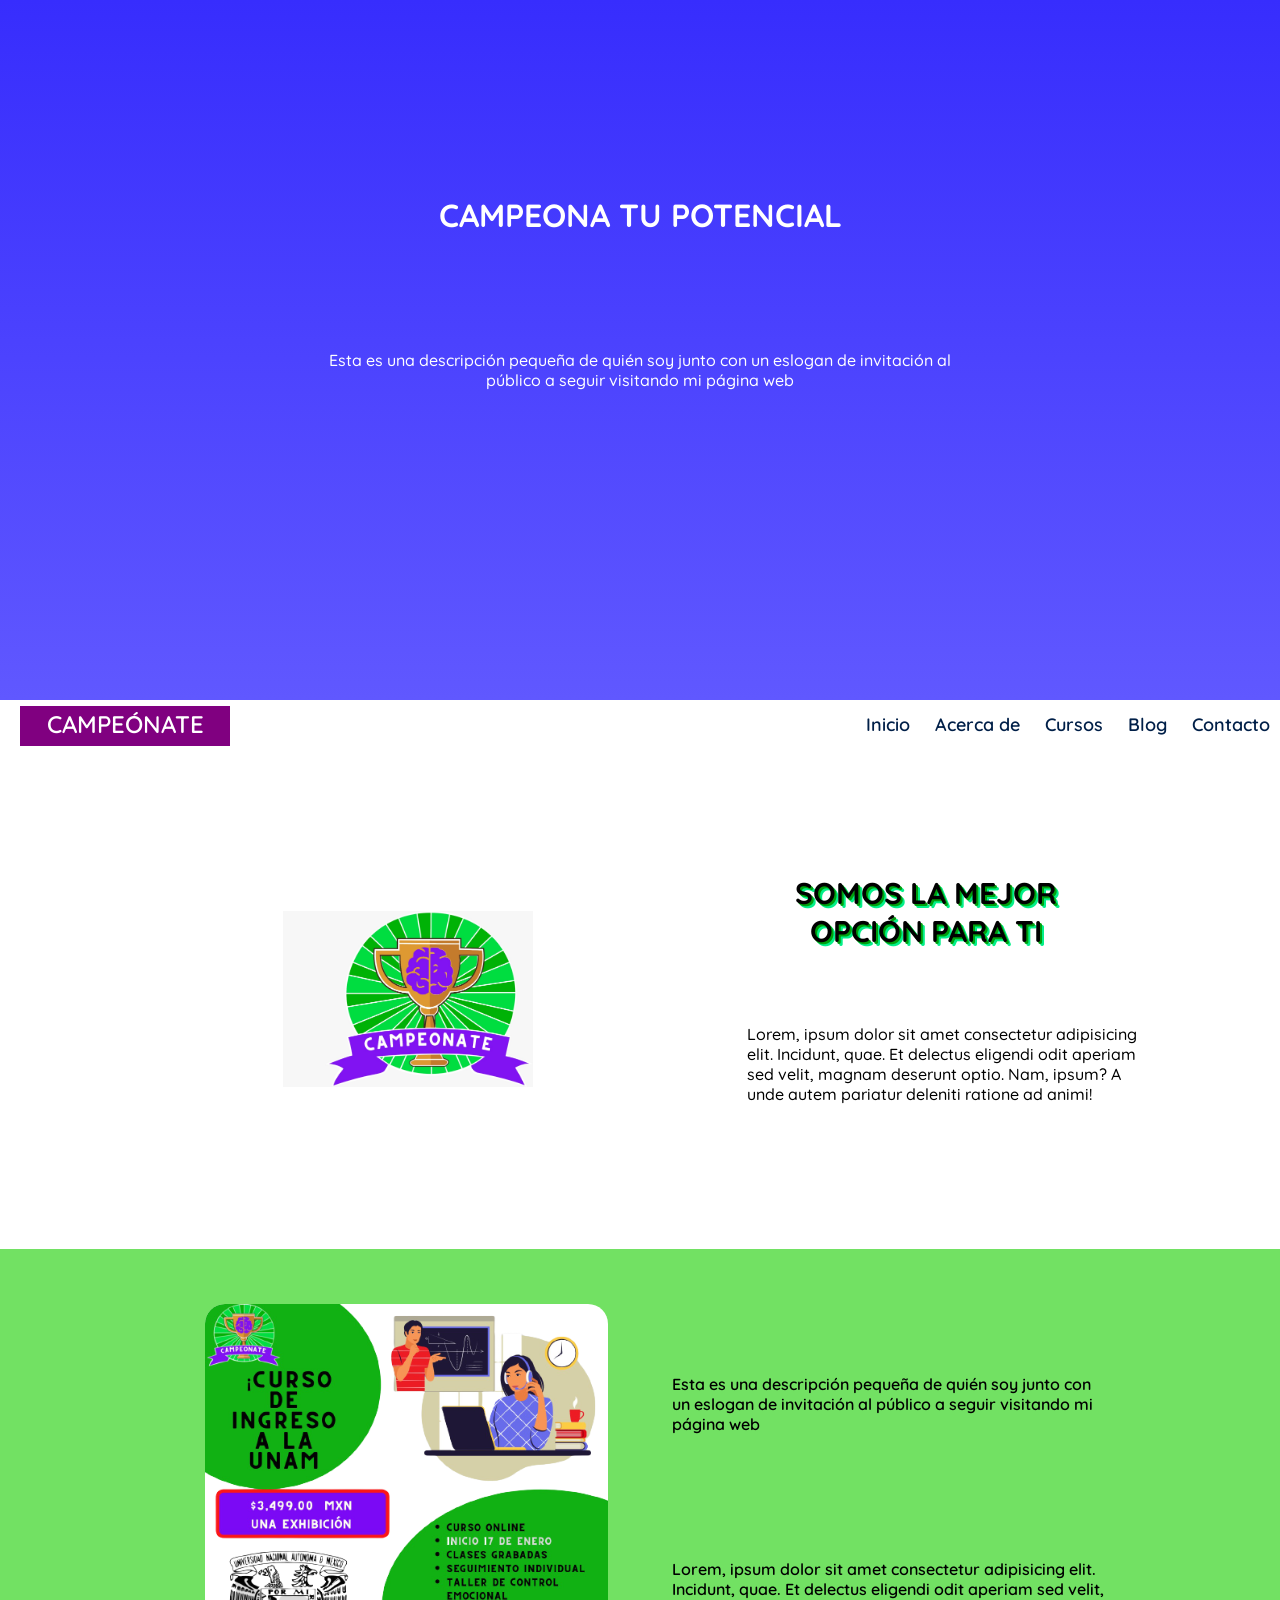
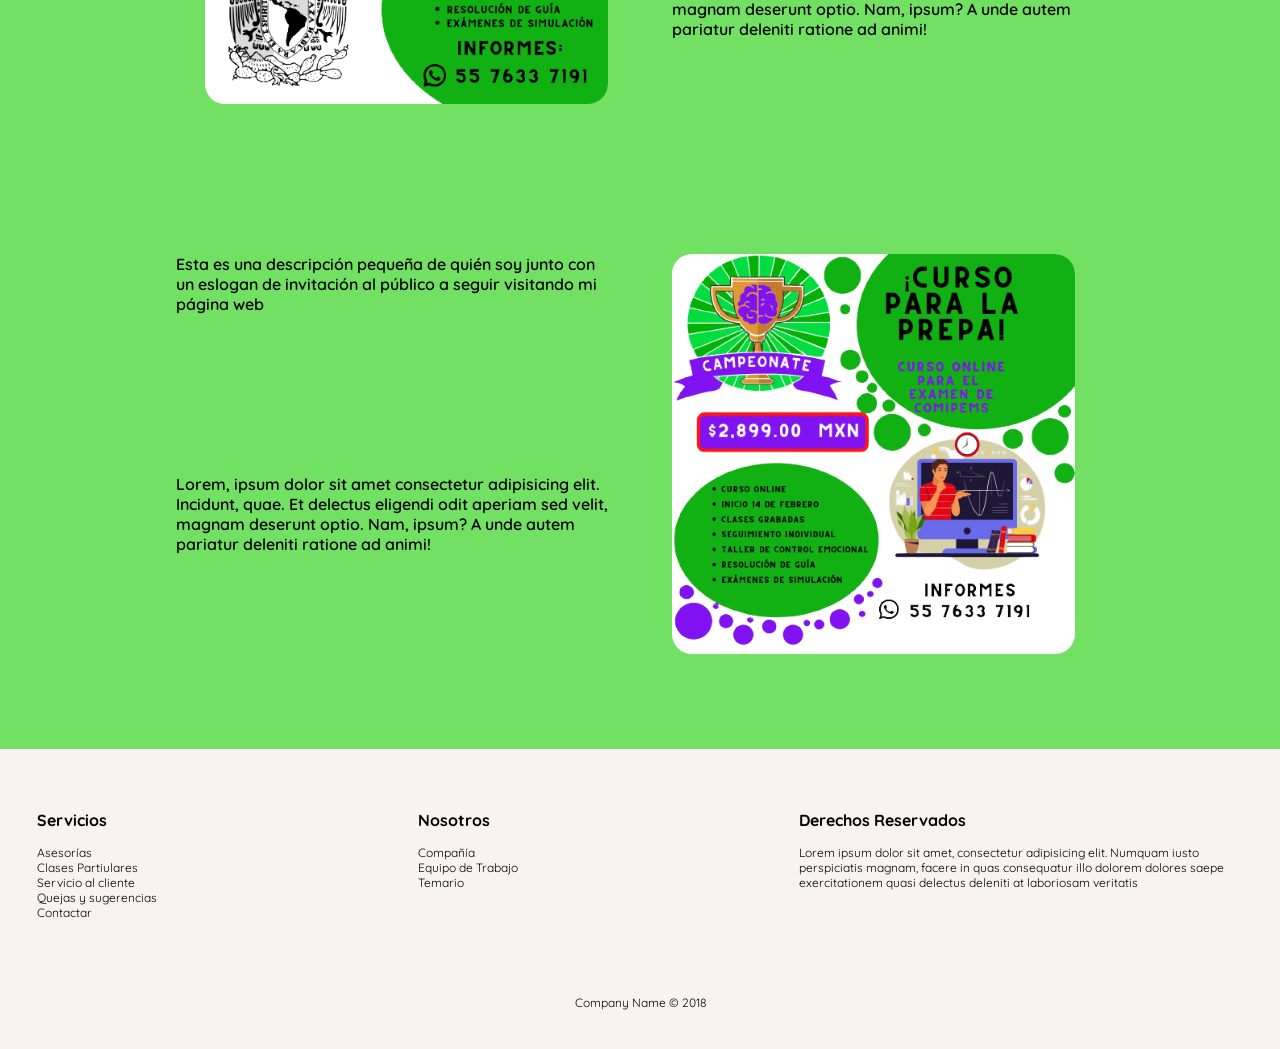
<file: index.html>
<!DOCTYPE html>
<html lang="en">
<head>
    <meta charset="UTF-8">
    <meta http-equiv="X-UA-Compatible" content="IE=edge">
    <meta name="viewport" content="width=device-width, initial-scale=1.0">
    <link rel="preconnect" href="https://fonts.googleapis.com">
    <link rel="preconnect" href="https://fonts.gstatic.com" crossorigin>
    <link href="https://fonts.googleapis.com/css2?family=Quicksand:wght@400;500&display=swap" rel="stylesheet">
    <link rel="stylesheet" href="css/index.css">
    <meta name="keywords" content="Curso Licenciatura, licenciatura, examen" >
    <meta name="description" content="Con Campeónate podrás entrar a la escuela de tus sueños" >  
    <title>CAMPEONATE - Inicio</title>
</head>

<body id="bodyIndex">
    
    <header class="header1">


        <div class="header1_div">

            <h1 >CAMPEONA TU POTENCIAL </h1>
            
        </div>

        <div class="header1_div2">
            <p>Esta es una descripción pequeña de quién soy junto con un eslogan
                de invitación al público a seguir visitando mi página web
            </p>

        </div>


    </header>

    <nav>
            <div class="nav">
                <input type="checkbox" id="nav-check">
                <div class="nav-header">
                  <div class="nav-title">
                    CAMPEÓNATE
                  </div>
                </div>
                <div class="nav-btn">
                  <label for="nav-check">
                    <span></span>
                    <span></span>
                    <span></span>
                  </label>
                </div>
                
                <div class="nav-links">
                  <a href="index.html">Inicio</a>
                  <a href="html/acerca_de.html">Acerca de</a>
                  <a href="html/servicios.html">Cursos</a>
                  <a href="html/blog.html">Blog</a>
                  <a href="html/contacto.html">Contacto</a>
                </div>
            </div>
    </nav>

    <div class="header2">

                
            <img class="header2_Img" src="img/campeonate.logo.jpeg" alt="Foto de mí">
           
            <div class="header2_Parrafo1" class="pmediaquery">

                SOMOS LA MEJOR OPCIÓN PARA TI

            </div>

            <div class="header2_Parrafo2" class="pmediaquery">
                <p>
                Lorem, ipsum dolor sit amet consectetur adipisicing elit. Incidunt, quae. 
                Et delectus eligendi odit aperiam sed velit, 
                magnam deserunt optio. Nam, ipsum? A unde autem pariatur deleniti ratione ad animi!
            </p>
            </div>

    </div>

    <main class="mainIndex">
        

        <div class="mainIndex_Publicidad1">
                
            <img class="mainIndex_Publicidad1_img" src="img/campeonate.publicidad.jpeg" alt="Publicidad">
            <p class="mainIndex_Publicidad1_p1" class="pmediaquery">Esta es una descripción pequeña de quién soy junto con un eslogan
                de invitación al público a seguir visitando mi página web
            </p>
        

            <p class="mainIndex_Publicidad1_p2" class="pmediaquery">
                Lorem, ipsum dolor sit amet consectetur adipisicing elit. Incidunt, quae. 
                Et delectus eligendi odit aperiam sed velit, 
                magnam deserunt optio. Nam, ipsum? A unde autem pariatur deleniti ratione ad animi!
            </p>
        </div>

        <div class="mainIndex_Publicidad2">
                
            <img class="mainIndex_Publicidad2_img" src="img/campeonate.publicidad2.jpeg" alt="Publicidad">
            <p class="mainIndex_Publicidad2_p1">Esta es una descripción pequeña de quién soy junto con un eslogan
                de invitación al público a seguir visitando mi página web
            </p>
        

            <p class="mainIndex_Publicidad2_p2">
                Lorem, ipsum dolor sit amet consectetur adipisicing elit. Incidunt, quae. 
                Et delectus eligendi odit aperiam sed velit, 
                magnam deserunt optio. Nam, ipsum? A unde autem pariatur deleniti ratione ad animi!
            </p>
        </div>

          
        <footer>

        <div id="footer1">
            <p class="pFooter">Servicios</p>
            <br>
            <ul>
                
                <li class="liFooter">Asesorías</li>
                <li class="liFooter">Clases Partiulares</li>
                <li class="liFooter">Servicio al cliente</li>
                <li class="liFooter">Quejas y sugerencias</li>
                <li class="liFooter">Contactar</li>
            
            </ul>

        </div>

        <div id="footer2">
            <p class="pFooter">Nosotros</p>
            <br>
            <ul>
                
                <li class="liFooter">Compañía</li>
                <li class="liFooter">Equipo de Trabajo</li>
                <li class="liFooter">Temario</li>
            
            </ul>

        </div>

        <div id="footer3">
            <p class="pFooter">Derechos Reservados</p>
            <br>
            <p>Lorem ipsum dolor sit amet, consectetur adipisicing elit. Numquam iusto perspiciatis magnam, facere in quas consequatur illo dolorem dolores saepe exercitationem quasi delectus deleniti at laboriosam veritatis</p>

        </div>

        <div id="footer4">
            <p>Company Name © 2018</p>

        </div>

        </footer>

    </main>

</body>

</html>
</file>
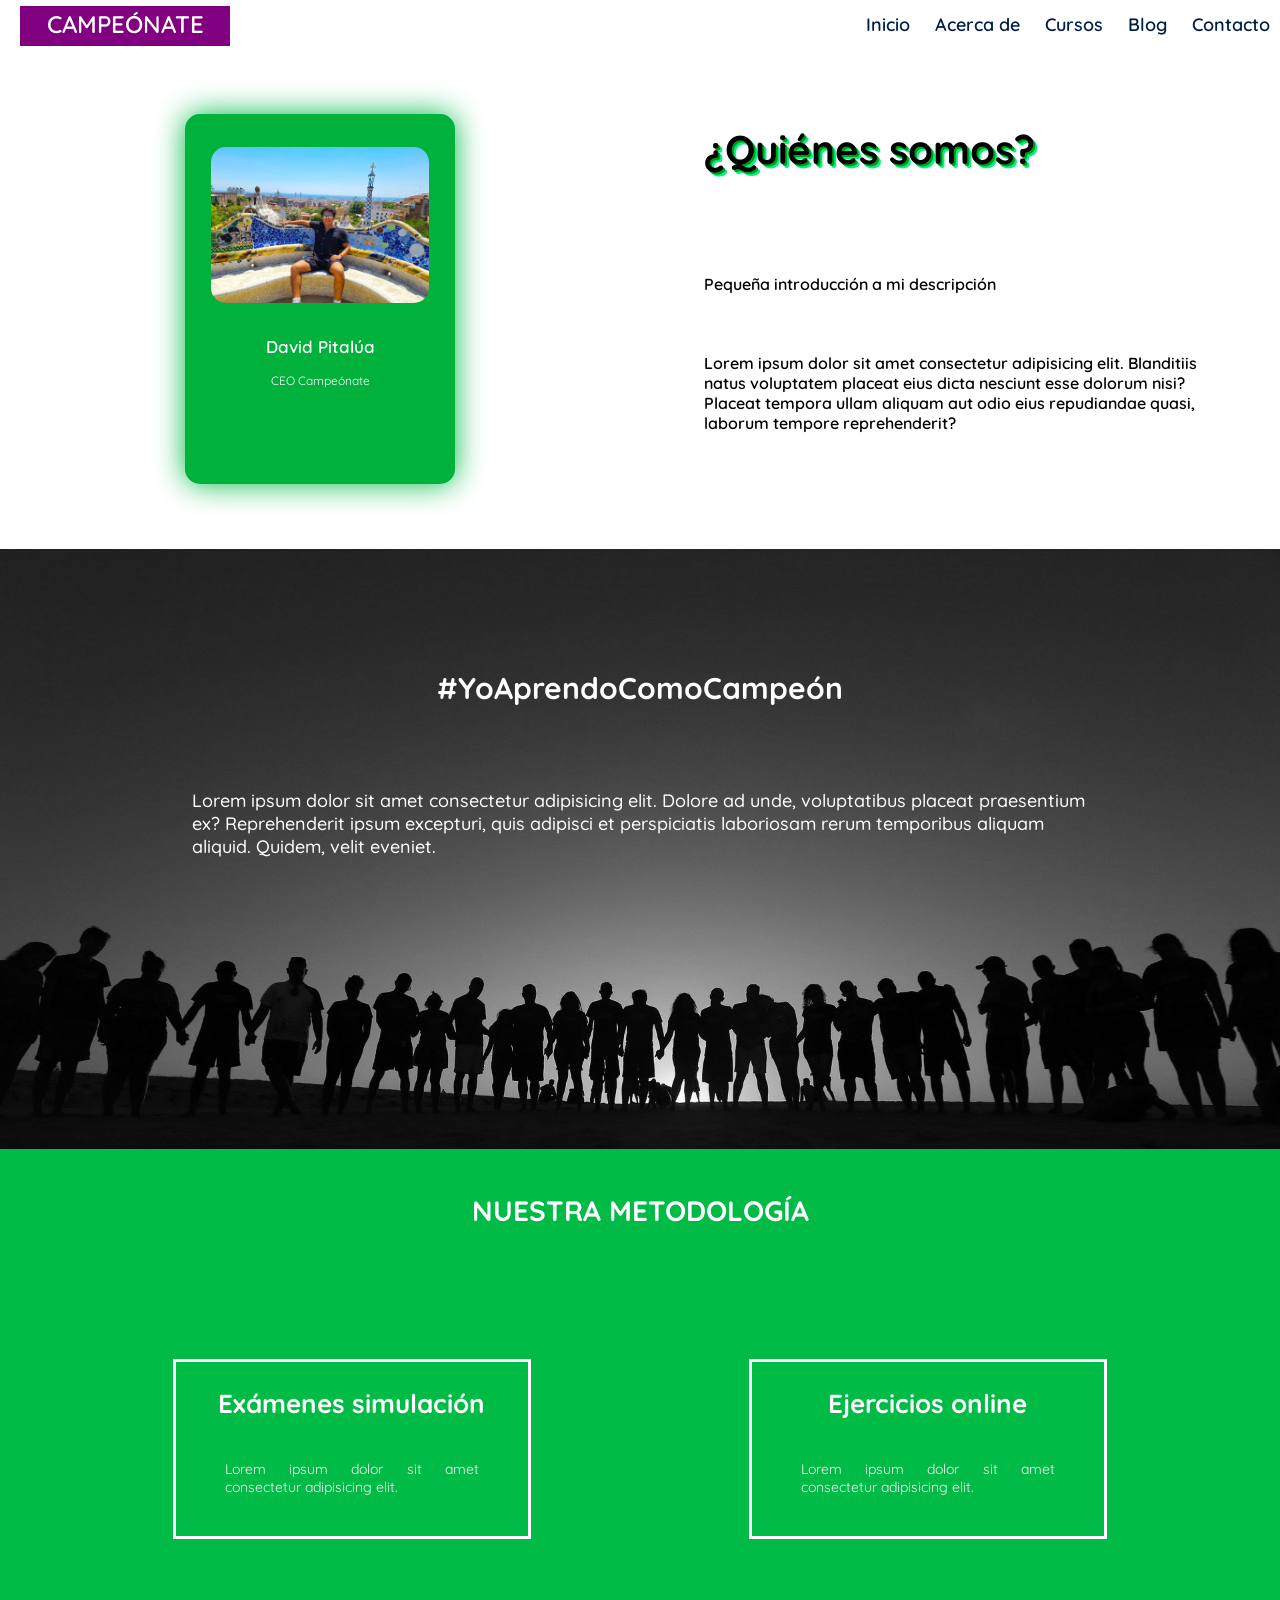
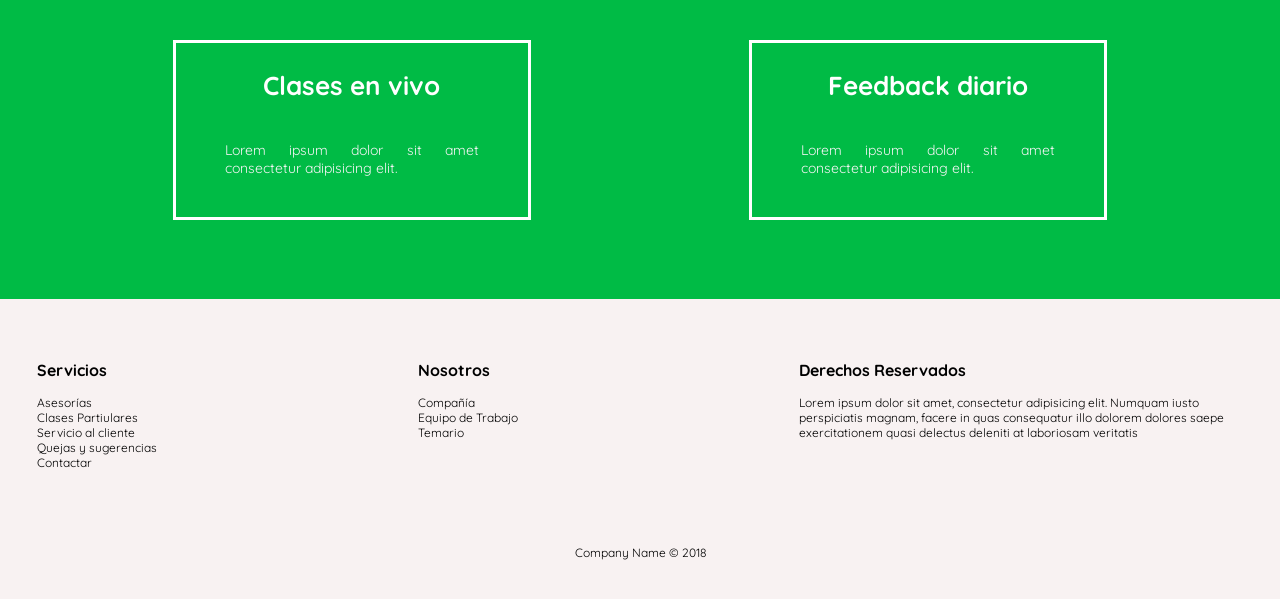
<file: html/acerca_de.html>
<!DOCTYPE html>
<html lang="en">
<head>
    <meta charset="UTF-8">
    <meta http-equiv="X-UA-Compatible" content="IE=edge">
    <meta name="viewport" content="width=device-width, initial-scale=1.0">
    <link rel="stylesheet" href="../css/index.css">
    <link rel="preconnect" href="https://fonts.googleapis.com">
    <link rel="preconnect" href="https://fonts.gstatic.com" crossorigin>
    <link href="https://unpkg.com/aos@2.3.1/dist/aos.css" rel="stylesheet">
    <link href="https://fonts.googleapis.com/css2?family=Quicksand:wght@400;500&display=swap" rel="stylesheet">
    <meta name="keywords" content="Curso Licenciatura, licenciatura, examen, acerca de nosotros, acerca de" >
    <meta name="description" content="Conoce un poco de nosotros como academia" > 
    <title>CAMPEONATE - Acerca de</title>
</head>

<body id="bodyAcercaDe">
    
    <nav>
        <div class="nav">
            <input type="checkbox" id="nav-check">
            <div class="nav-header">
              <div class="nav-title">
                CAMPEÓNATE
              </div>
            </div>
            <div class="nav-btn">
              <label for="nav-check">
                <span></span>
                <span></span>
                <span></span>
              </label>
            </div>
            
            <div class="nav-links">
                <a href="../index.html">Inicio</a>
                <a href="acerca_de.html">Acerca de</a>
                <a href="servicios.html">Cursos</a>
                <a href="blog.html">Blog</a>
                <a href="contacto.html">Contacto</a>
            </div>
        </div>
    </nav>

    <main id="mainAcercaDe">
        
        <div >
            <div id="AcercaDeDiv1">

                <div id="AcercaDeQuienesSomos">¿Quiénes somos?</div>
                    

                    <p id="AcercaDep1">Pequeña introducción a mi descripción</p>

                    <p id="AcercaDep2">

                                            Lorem ipsum dolor sit amet 
                                            consectetur adipisicing elit. 
                                            Blanditiis natus voluptatem placeat eius dicta 
                                            nesciunt esse dolorum nisi? Placeat tempora ullam 
                                            aliquam aut odio eius repudiandae quasi, laborum 
                                            tempore reprehenderit?
                                        
                    </p>
                    
                    <div class="AcercaDeImg1">
                        

                
                    <img class="img" src="../img/yo.jpg" alt="">

    

                        <p id="spanAcercaDe"> David Pitalúa</p>

                        <p class="job"> CEO Campeónate</p>
                    </div>
                    
                

                </div>

            <div id="AcercaDeDiv2">
                    
                    <p id="AcercaDep3">
                        Lorem ipsum dolor sit amet consectetur adipisicing elit. Dolore ad unde, voluptatibus placeat praesentium ex? 
                        Reprehenderit ipsum excepturi, 
                        quis adipisci et perspiciatis laboriosam rerum 
                        temporibus aliquam aliquid. Quidem, velit eveniet.
                    </p>

                    <p id="AcercaDep3h2">
                        #YoAprendoComoCampeón
                    </p>

                
            </div>

            <div id="AcercaDeDiv3padre">
                <div id="AcercaHijo1">NUESTRA METODOLOGÍA</div>
                <div id="AcercaHijo2">
                    <h4 class="h4Descripcion">Exámenes simulación</h4>
                    <p class="pDescripcion">Lorem ipsum dolor sit amet consectetur adipisicing elit. </p>
                </div>
                
                <div id="AcercaHijo3">
                    <h4 class="h4Descripcion">Ejercicios online</h4>
                    <p class="pDescripcion">Lorem ipsum dolor sit amet consectetur adipisicing elit. </p>
                </div>
                    
                <div id="AcercaHijo4">
                    <h4 class="h4Descripcion">Clases en vivo</h4>
                    <p class="pDescripcion">Lorem ipsum dolor sit amet consectetur adipisicing elit. </p>
                </div>

                <div id="AcercaHijo5">
                    <h4 class="h4Descripcion">Feedback diario</h4>
                    <p class="pDescripcion">Lorem ipsum dolor sit amet consectetur adipisicing elit. </p>
                </div>

            </div>

        </div>
        
        <footer>

            <div id="footer1">
                <p class="pFooter">Servicios</p>
                <br>
                <ul>
                    
                    <li class="liFooter">Asesorías</li>
                    <li class="liFooter">Clases Partiulares</li>
                    <li class="liFooter">Servicio al cliente</li>
                    <li class="liFooter">Quejas y sugerencias</li>
                    <li class="liFooter">Contactar</li>
                
                </ul>
    
            </div>
    
            <div id="footer2">
                <p class="pFooter">Nosotros</p>
                <br>
                <ul>
                    
                    <li class="liFooter">Compañía</li>
                    <li class="liFooter">Equipo de Trabajo</li>
                    <li class="liFooter">Temario</li>
                
                </ul>
    
            </div>
    
            <div id="footer3">
                <p class="pFooter">Derechos Reservados</p>
                <br>
                <p>Lorem ipsum dolor sit amet, consectetur adipisicing elit. Numquam iusto perspiciatis magnam, facere in quas consequatur illo dolorem dolores saepe exercitationem quasi delectus deleniti at laboriosam veritatis</p>
    
            </div>
    
            <div id="footer4">
                <p>Company Name © 2018</p>
    
            </div>
    
        </footer>
    </main>

    

    
</body>

</html>
</file>
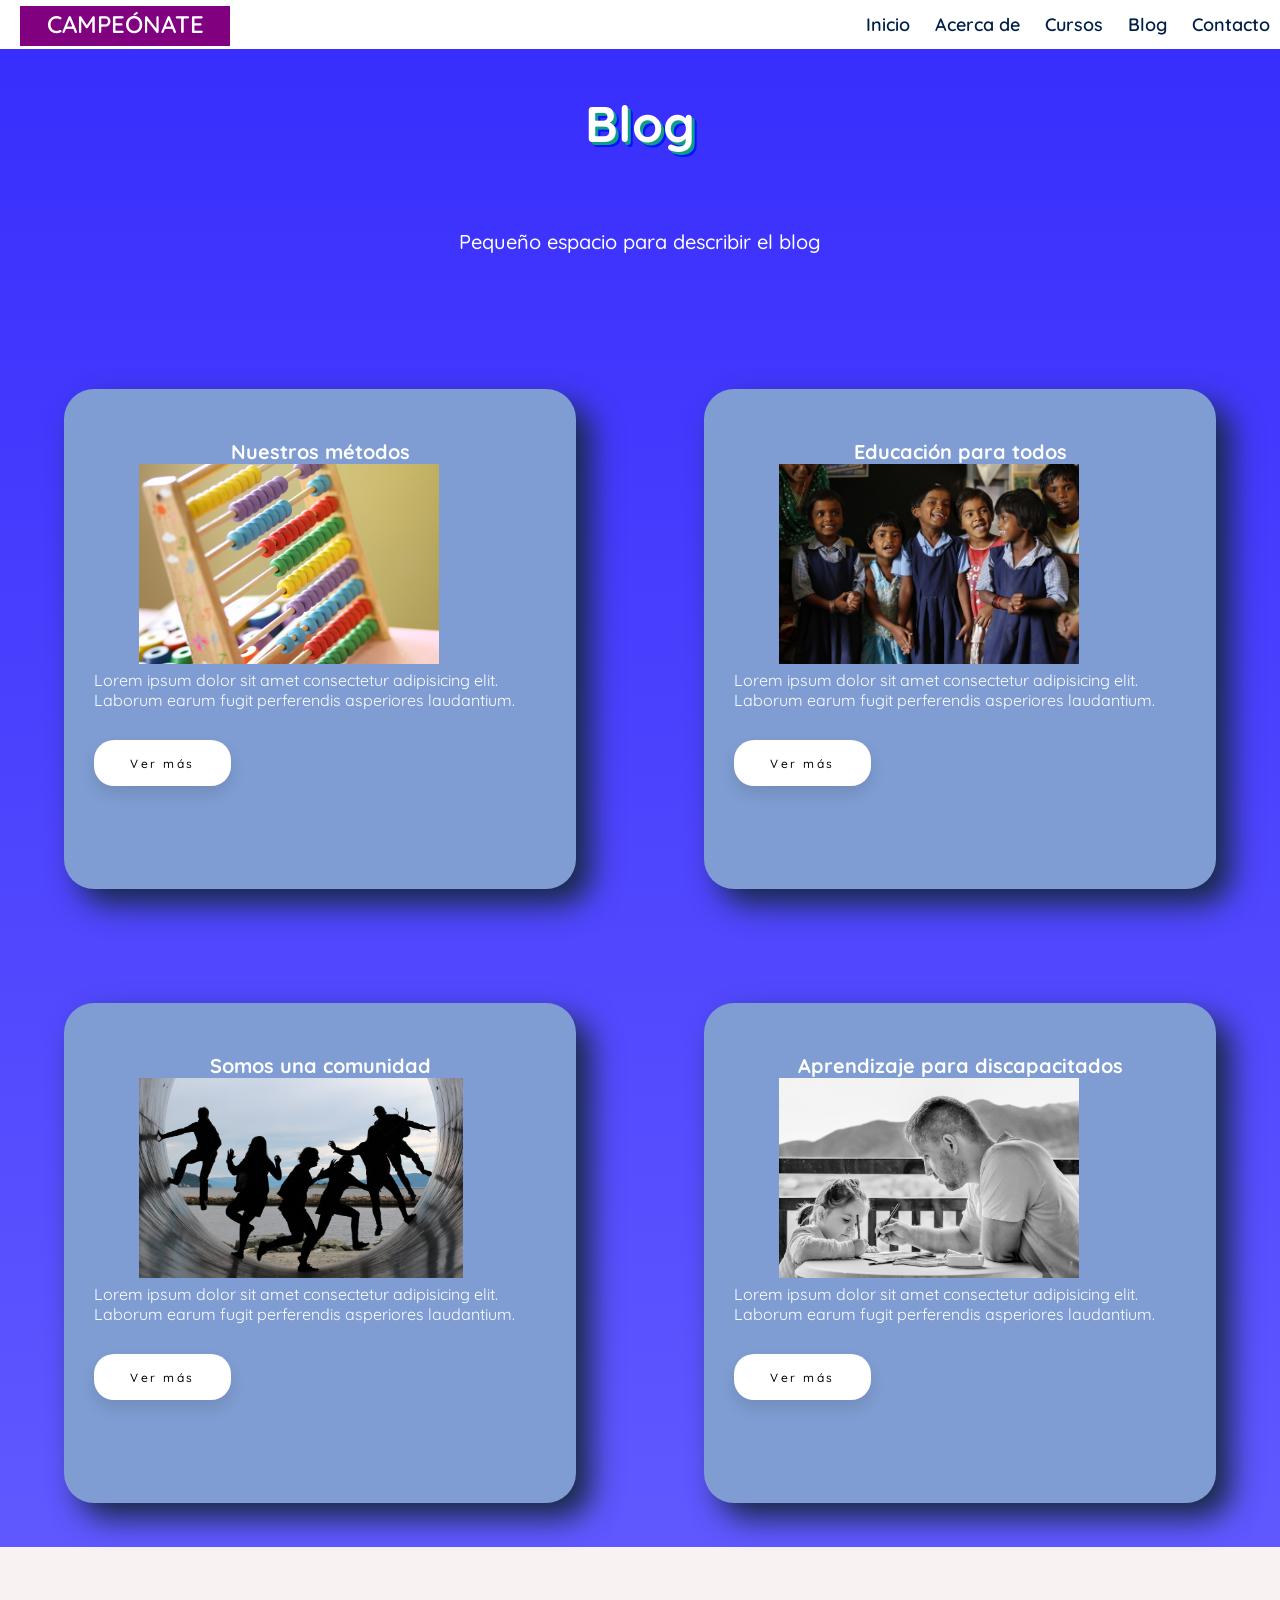
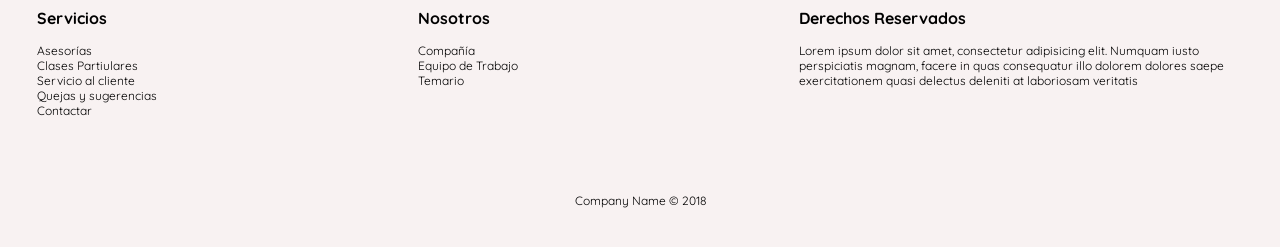
<file: html/blog.html>
<!DOCTYPE html>
<html lang="en">
<head>
    <meta charset="UTF-8">
    <meta http-equiv="X-UA-Compatible" content="IE=edge">
    <meta name="viewport" content="width=device-width, initial-scale=1.0">
    <link rel="preconnect" href="https://fonts.googleapis.com">
    <link rel="preconnect" href="https://fonts.gstatic.com" crossorigin>
    <link href="https://fonts.googleapis.com/css2?family=Quicksand:wght@400;500&display=swap" rel="stylesheet">
    <link rel="stylesheet" href="../css/index.css">
    <meta name="keywords" content="Curso Licenciatura, licenciatura, examen, blog" >
    <meta name="description" content="Conoce nuestras metodologías" > 
    <title>CAMPEONATE - Blog</title>
</head>

<body id="bodyBlog">
    
    <nav>
        <div class="nav">
            <input type="checkbox" id="nav-check">
            <div class="nav-header">
              <div class="nav-title">
                CAMPEÓNATE
              </div>
            </div>
            <div class="nav-btn">
              <label for="nav-check">
                <span></span>
                <span></span>
                <span></span>
              </label>
            </div>
            
            <div class="nav-links">
                <a href="../index.html">Inicio</a>
                <a href="acerca_de.html">Acerca de</a>
                <a href="servicios.html">Cursos</a>
                <a href="blog.html">Blog</a>
                <a href="contacto.html">Contacto</a>
            </div>
        </div>
    </nav>



    <main id="mainBlog">
        <div id="h1Blog">Blog</div>
        <div id="Blogh1">
    
            <p class="pBlog1">Pequeño espacio para describir el blog</p>
        </div>
        
        <div id="blogPadre1">
                
            <div id="Blog1">
                    <h5 class="titleBlog"> Nuestros métodos</h5>
                    <img id="imgAmor" src="../img/amor.jpg" alt="amor">
                    <p class="pBlog">Lorem ipsum dolor sit amet consectetur adipisicing elit.
                        Laborum earum fugit perferendis asperiores laudantium. 
                    </p>
                    <br>
                    <button>Ver más</button>
            </div>
            
            <div id="Blog2">
                    <h5 class="titleBlog">Educación para todos</h5>
                    <img id="imgFilos" src="../img/filosofía.jpg" alt="filosofía">
                    <p class="pBlog">Lorem ipsum dolor sit amet consectetur adipisicing elit.
                        Laborum earum fugit perferendis asperiores laudantium. 
                    </p>
                    <br>
                    <button>Ver más</button>
            </div>

        </div>
        
        <br>
        <br>
        <br>
        
        <div id="blogPadre2">

            <div id="Blog3">
                <h5 class="titleBlog">Somos una comunidad</h5>
                <img id="imgBasket" src="../img/hobbies.jpg" alt="Basketball">
                <p class="pBlog">Lorem ipsum dolor sit amet consectetur adipisicing elit.
                    Laborum earum fugit perferendis asperiores laudantium. 
                </p>
                <br>
                    <button>Ver más</button>
            </div>
            
            <div id="Blog4">
                <h5 class="titleBlog">Aprendizaje para discapacitados</h5>
                <img id="imgViaje" src="../img/viaje.jpg" alt="viaje">
                <p class="pBlog">Lorem ipsum dolor sit amet consectetur adipisicing elit.
                    Laborum earum fugit perferendis asperiores laudantium.
                </p>
                <br>
                    <button>Ver más</button>
            </div>

        </div>

        <br>
        <br>
        <br>
                
        <footer>

            <div id="footer1">
                <p class="pFooter">Servicios</p>
                <br>
                <ul>
                    
                    <li class="liFooter">Asesorías</li>
                    <li class="liFooter">Clases Partiulares</li>
                    <li class="liFooter">Servicio al cliente</li>
                    <li class="liFooter">Quejas y sugerencias</li>
                    <li class="liFooter">Contactar</li>
                
                </ul>
    
            </div>
    
            <div id="footer2">
                <p class="pFooter">Nosotros</p>
                <br>
                <ul>
                    
                    <li class="liFooter">Compañía</li>
                    <li class="liFooter">Equipo de Trabajo</li>
                    <li class="liFooter">Temario</li>
                
                </ul>
    
            </div>
    
            <div id="footer3">
                <p class="pFooter">Derechos Reservados</p>
                <br>
                <p>Lorem ipsum dolor sit amet, consectetur adipisicing elit. Numquam iusto perspiciatis magnam, facere in quas consequatur illo dolorem dolores saepe exercitationem quasi delectus deleniti at laboriosam veritatis</p>
    
            </div>
    
            <div id="footer4">
                <p>Company Name © 2018</p>
    
            </div>
    
        </footer>
    </main>

    

    
</body>

</html>
</file>
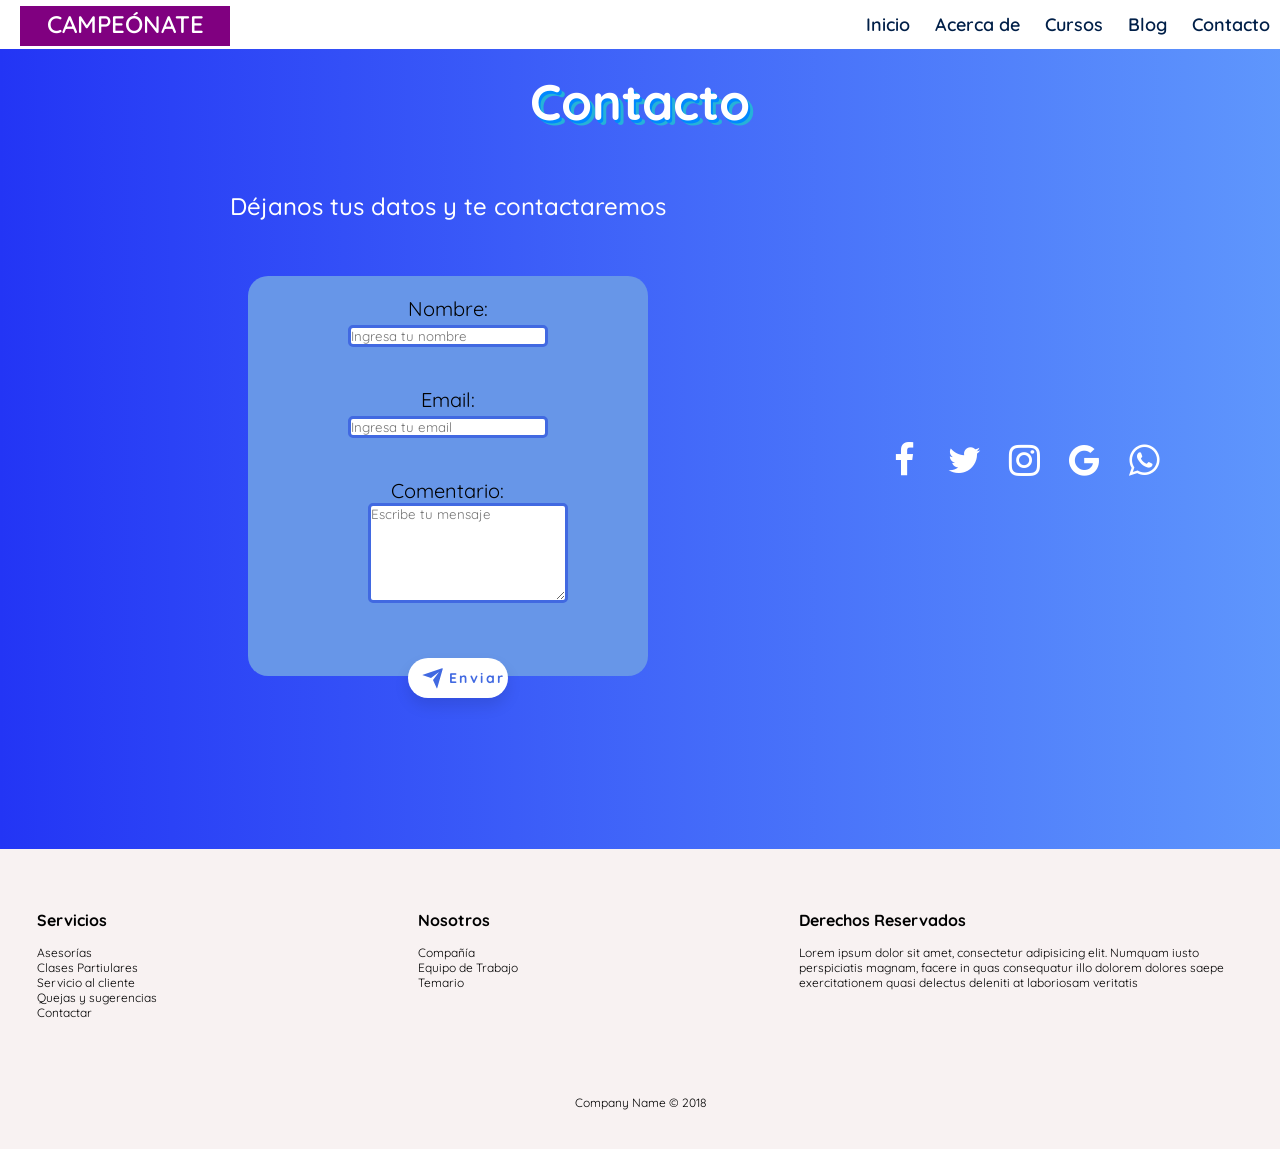
<file: html/contacto.html>
<!DOCTYPE html>
<html lang="en">
<head>
    <meta charset="UTF-8">
    <meta http-equiv="X-UA-Compatible" content="IE=edge">
    <meta name="viewport" content="width=device-width, initial-scale=1.0">
    <link rel="preconnect" href="https://fonts.googleapis.com">
    <link rel="preconnect" href="https://fonts.gstatic.com" crossorigin>
    <link href="https://fonts.googleapis.com/css2?family=Quicksand:wght@400;500&display=swap" rel="stylesheet">
    <link rel="stylesheet" href="../css/index.css">
    <link href="https://maxcdn.bootstrapcdn.com/font-awesome/4.7.0/css/font-awesome.min.css" rel="stylesheet" integrity="sha384-wvfXpqpZZVQGK6TAh5PVlGOfQNHSoD2xbE+QkPxCAFlNEevoEH3Sl0sibVcOQVnN" crossorigin="anonymous"> 
    <meta name="keywords" content="Curso Licenciatura, licenciatura, examen, contacto" >
    <meta name="description" content="¡Ponte en contacto con nosotros para entrar a tu curso hoy mismo!"> 
    <title>CAMPEONATE - Contacto</title>
</head>

<body id="bodyContacto">
    
    
    <nav>
        <div class="nav">
            <input type="checkbox" id="nav-check">
            <div class="nav-header">
              <div class="nav-title">
                CAMPEÓNATE
              </div>
            </div>
            <div class="nav-btn">
              <label for="nav-check">
                <span></span>
                <span></span>
                <span></span>
              </label>
            </div>
            
            <div class="nav-links">
                <a href="../index.html">Inicio</a>
                <a href="acerca_de.html">Acerca de</a>
                <a href="servicios.html">Cursos</a>
                <a href="blog.html">Blog</a>
                <a href="contacto.html">Contacto</a>
            </div>
        </div>
    </nav>


    <main id="mainContacto">

            <div id="h2Contacto">Contacto</div>
            
        
            <p id="pContacto">Déjanos tus datos y te contactaremos</p>
    

        <form id="formPadre" action="">
            <div id="formNombre">
                <label for="datoNombre">Nombre:   </label>
                <br>
                <input type="text" placeholder="Ingresa tu nombre" id="espacioNombre">
            </div>
            
            <div id="formEmail">
                <label for="datoEmail">   Email: </label>
                <br>
                <input type="email" placeholder="Ingresa tu email" id="espacioEmail">
            </div>
            
            <div id="formComent">
                <label for="datoComentario">Comentario: </label>
                <br>
                <textarea name="" id="espacioComentario" cols="30" rows="10" placeholder="Escribe tu mensaje" itemid="datoComentario"></textarea>
                <br>
                <br>
                <br>
                <div id="divButtonContacto">
                    <button id="buttonContacto">
                        <div class="svg-wrapper-1">
                            <div class="svg-wrapper">
                                <svg xmlns="http://www.w3.org/2000/svg" viewBox="0 0 24 24" width="24" height="24">
                                <path fill="none" d="M0 0h24v24H0z"></path>
                                <path fill="currentColor" d="M1.946 9.315c-.522-.174-.527-.455.01-.634l19.087-6.362c.529-.176.832.12.684.638l-5.454 19.086c-.15.529-.455.547-.679.045L12 14l6-8-8 6-8.054-2.685z"></path>
                                </svg>
                            </div>
                        </div>
                        <span id="botonSpan">Enviar</span>
                    </button>
                </div>
                   
            </div>
            
        
        </form>
        <br>
        <br>
        <div class="wrapper">
            <ul>
              <li class="facebook"><a href="https://www.facebook.com/campeonate"><i class="fa fa-facebook fa-2x" aria-hidden="true"></i></a></li>
              <li class="twitter"><a href="#"><i class="fa fa-twitter fa-2x" aria-hidden="true"></i></a></li>
              <li class="instagram"><a href="https://www.instagram.com/aprende.como.campeon/?fbclid=IwAR04Xn0tE-ML_N3aA91CItzMS6xPCI471vie-xf6HrZUJyl6f1N0yHcrxxs"><i class="fa fa-instagram fa-2x" aria-hidden="true"></i></a></li>
              <li class="google"><a href="#"><i class="fa fa-google fa-2x" aria-hidden="true"></i></a></li>
              <li class="whatsapp"><a href="#"><i class="fa fa-whatsapp fa-2x" aria-hidden="true"></i></a></li>
            </ul>
          </div>

        

    </main>
    <footer>

        <div id="footer1">
            <p class="pFooter">Servicios</p>
            <br>
            <ul>
                
                <li class="liFooter">Asesorías</li>
                <li class="liFooter">Clases Partiulares</li>
                <li class="liFooter">Servicio al cliente</li>
                <li class="liFooter">Quejas y sugerencias</li>
                <li class="liFooter">Contactar</li>
            
            </ul>

        </div>

        <div id="footer2">
            <p class="pFooter">Nosotros</p>
            <br>
            <ul>
                
                <li class="liFooter">Compañía</li>
                <li class="liFooter">Equipo de Trabajo</li>
                <li class="liFooter">Temario</li>
            
            </ul>

        </div>

        <div id="footer3">
            <p class="pFooter">Derechos Reservados</p>
            <br>
            <p>Lorem ipsum dolor sit amet, consectetur adipisicing elit. Numquam iusto perspiciatis magnam, facere in quas consequatur illo dolorem dolores saepe exercitationem quasi delectus deleniti at laboriosam veritatis</p>

        </div>

        <div id="footer4">
            <p>Company Name © 2018</p>

        </div>

    </footer>
    

</body>

</html>
</file>
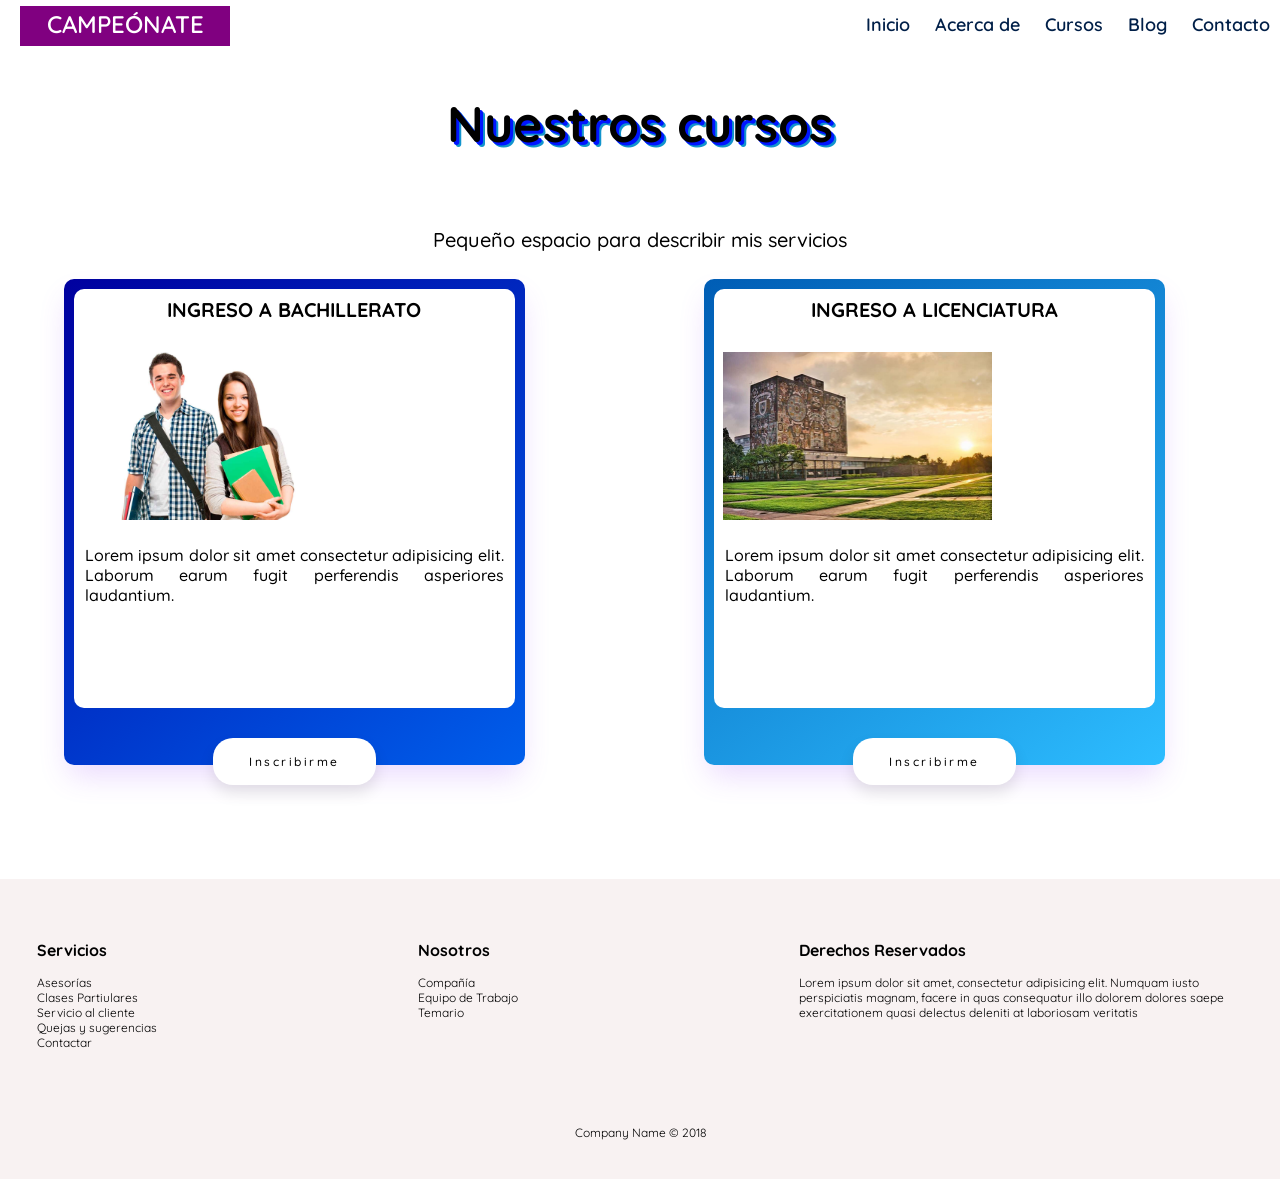
<file: html/servicios.html>
<!DOCTYPE html>
<html lang="en">
<head>
    <meta charset="UTF-8">
    <meta http-equiv="X-UA-Compatible" content="IE=edge">
    <meta name="viewport" content="width=device-width, initial-scale=1.0">
    <link rel="preconnect" href="https://fonts.googleapis.com">
    <link rel="preconnect" href="https://fonts.gstatic.com" crossorigin>
    <link href="https://fonts.googleapis.com/css2?family=Quicksand:wght@400;500&display=swap" rel="stylesheet">
    <link rel="stylesheet" href="../css/index.css">
    <meta name="keywords" content="Curso Licenciatura, licenciatura, examen, cursos" >
    <meta name="description" content="Elige tu curso ideal para entrar a la escuela de tus sueños" > 
    <title>CAMPEONATE - Servicios</title>
</head>

<body id="bodyServicios">
    
    <nav>
        <div class="nav">
            <input type="checkbox" id="nav-check">
            <div class="nav-header">
              <div class="nav-title">
                CAMPEÓNATE
              </div>
            </div>
            <div class="nav-btn">
              <label for="nav-check">
                <span></span>
                <span></span>
                <span></span>
              </label>
            </div>
            
            <div class="nav-links">
                <a href="../index.html">Inicio</a>
                <a href="acerca_de.html">Acerca de</a>
                <a href="servicios.html">Cursos</a>
                <a href="blog.html">Blog</a>
                <a href="contacto.html">Contacto</a>
            </div>
        </div>
    </nav>


    <main id="mainServicios">
        <div id="Campeonateprueba">Nuestros cursos</div>
        <div id="introServicios">
            <p id="pServicios">Pequeño espacio para describir mis servicios</p>
        </div>

        
        
        <div id="Servicios">

            <div id="Servicios1">
                <div id="Servicios1_1">
                    <div id="Coach">
                        <h5 id="Coachh5">INGRESO A BACHILLERATO</h5>
                    </div >
                    
                    <div id="divimgPrepa">
                        <img id="imgPrepa" src="../img/prepa.jpg" alt="Preparatoria">
                    </div>
                    <p id="Serviciosp">
                            Lorem ipsum dolor sit amet consectetur adipisicing elit.
                            Laborum earum fugit perferendis asperiores laudantium. 
                            
                    </p>
                    <br>

                    <Button id="BotonServicios">Inscribirme</Button>

                </div>
                
            </div>      

            <div id="Servicios2"> 
                <div id="Servicios2_2">
                    <div id="Asesor">
                        <h5 id="Asesorh5">INGRESO A LICENCIATURA</h5>
                    </div>
                    
                    <div id="divimgUnam">
                        <img id="imgUnam" src="../img/unam.jpg" alt="Licenciatura">
                    </div>
                        <p id="Serviciosp">Lorem ipsum dolor sit amet consectetur adipisicing elit.
                                            Laborum earum fugit perferendis asperiores laudantium. 
                        </p>
                        <br>
                        <Button id="BotonServicios">Inscribirme</Button>
                                
                    </div>
                </div> 
                        
                    

            </div>
            <footer>

                <div id="footer1">
                    <p class="pFooter">Servicios</p>
                    <br>
                    <ul>
                        
                        <li class="liFooter">Asesorías</li>
                        <li class="liFooter">Clases Partiulares</li>
                        <li class="liFooter">Servicio al cliente</li>
                        <li class="liFooter">Quejas y sugerencias</li>
                        <li class="liFooter">Contactar</li>
                    
                    </ul>
        
                </div>
        
                <div id="footer2">
                    <p class="pFooter">Nosotros</p>
                    <br>
                    <ul>
                        
                        <li class="liFooter">Compañía</li>
                        <li class="liFooter">Equipo de Trabajo</li>
                        <li class="liFooter">Temario</li>
                    
                    </ul>
        
                </div>
        
                <div id="footer3">
                    <p class="pFooter">Derechos Reservados</p>
                    <br>
                    <p>Lorem ipsum dolor sit amet, consectetur adipisicing elit. Numquam iusto perspiciatis magnam, facere in quas consequatur illo dolorem dolores saepe exercitationem quasi delectus deleniti at laboriosam veritatis</p>
        
                </div>
        
                <div id="footer4">
                    <p>Company Name © 2018</p>
        
                </div>
        
            </footer>
    </main>

    

</body>

</html>
</file>
<file: css/index.css>
* {
  margin: 0;
  padding: 0;
  font-family: 'Quicksand', sans-serif;
  text-decoration: none;
  box-sizing: border-box; }

/*--------------------------------------------------------NAVEGADOR---------------------------------------------------------------------------------------*/
nav {
  position: sticky;
  top: 0px;
  bottom: 0px;
  z-index: 2; }

.nav {
  height: 49px;
  width: 100%;
  background-color: white;
  position: relative; }

.nav > .nav-header {
  display: inline; }

.nav > .nav-header > .nav-title {
  display: inline-block;
  margin: 6px 0px 5px 20px;
  padding: 2.5px 2.5px 2.5px 2.5px;
  color: white;
  background-color: purple;
  height: 40px;
  width: 210px;
  text-align: center;
  font-size: 24px;
  font-weight: 600; }

.nav > .nav-btn {
  display: none; }

.nav > .nav-links {
  display: inline;
  float: right;
  font-size: 18px; }

.nav > .nav-links > a {
  display: inline-block;
  padding: 13px 10px 13px 10px;
  text-decoration: none;
  color: #001f48;
  font-weight: 600; }

.nav > .nav-links > a:hover {
  background-color: #00c75a; }

.nav > #nav-check {
  display: none; }

@media (max-width: 670px) {
  .nav > .nav-btn {
    display: inline-block;
    position: absolute;
    right: 0px;
    top: 0px; }
  .nav > .nav-btn > label {
    display: inline-block;
    width: 50px;
    height: 50px;
    padding: 13px; }
  .nav > .nav-btn > label:hover, .nav #nav-check:checked ~ .nav-btn > label {
    background-color: rgba(70, 119, 255, 0.412); }
  .nav > .nav-btn > label > span {
    display: block;
    width: 25px;
    height: 10px;
    border-top: 2px solid black; }
  .nav > .nav-links {
    position: absolute;
    display: block;
    width: 100%;
    background-color: #4677ff;
    height: 0px;
    transition: all 0.3s ease-in;
    overflow-y: hidden;
    top: 50px;
    left: 0px; }
  .nav > .nav-links > a {
    display: block;
    width: 100%; }
  .nav > #nav-check:not(:checked) ~ .nav-links {
    height: 0px; }
  .nav > #nav-check:checked ~ .nav-links {
    height: calc(100vh - 50px);
    overflow-y: auto; } }

/*--------------------------------------------------------NAVEGADOR---------------------------------------------------------------------------------------*/
li {
  list-style: none;
  text-emphasis-color: black; }

body {
  height: 4000px;
  width: 100% auto; }

main {
  font-size: 30px;
  background-size: 10px;
  z-index: 3;
  position: relative;
  height: 600px;
  z-index: 1;
  width: 100%; }

footer {
  background-color: #f8f2f2;
  font-size: 12px;
  height: 300px;
  padding: 5px;
  width: 100% auto;
  display: grid;
  grid-template-columns: 25% 25% 35%;
  grid-template-rows: 10% 70% 20%;
  grid-template-areas: "a5 a5 a5"
 "a1 a2 a3"
 "a4 a4 a4";
  justify-content: space-around;
  align-content: center;
  color: black; }

#footer1 {
  height: 150px;
  width: 100%;
  justify-self: center;
  align-self: center;
  grid-area: a1; }

.pFooter {
  font-weight: bold;
  font-size: 16px; }

.liFooter {
  color: black; }

#footer2 {
  height: 150px;
  width: 100%;
  justify-self: center;
  align-self: center;
  grid-area: a2; }

#footer3 {
  height: 150px;
  width: 100%;
  justify-self: center;
  align-self: center;
  grid-area: a3; }

#footer4 {
  height: 40px;
  width: 100%;
  justify-self: center;
  align-self: center;
  grid-area: a4;
  text-align: center; }

h2 {
  padding: 10px;
  height: 50px;
  width: 250px;
  position: absolute;
  display: inline-block;
  text-align: center;
  right: 15%;
  top: 8%;
  z-index: 1; }

h4 {
  margin: 30px;
  text-align: center; }

/*--------------------------------------------------------INDEX---------------------------------------------------------------------------------------*/
#bodyIndex {
  background-color: #72e163;
  background-size: 1600px;
  height: 2500px;
  width: 100% auto; }

.header1 {
  background-size: 50%;
  top: 20px;
  height: 700px;
  width: 100% auto;
  background: linear-gradient(#372dfd, #6058ff);
  display: grid;
  grid-template-columns: 20% 50% 20%;
  grid-template-rows: 40% 40%;
  grid-template-areas: "a1 a2 a3"
 "a4 a5 a6";
  justify-content: center;
  align-content: center; }
  .header1_div {
    color: white;
    padding: 10px;
    height: 50px;
    width: 100%;
    grid-area: a2;
    justify-self: center;
    align-self: center;
    text-align: center; }
  .header1_div2 {
    color: white;
    height: 100px;
    width: 100%;
    text-align: center;
    grid-area: a5;
    justify-self: center;
    font-weight: 500; }

.header2 {
  background-color: white;
  height: 20%;
  width: 100%;
  color: black;
  display: grid;
  grid-template-columns: 40% 10% 40%;
  grid-template-rows: 10% 30% 30%;
  grid-template-areas: "a1 a5 a2"
 "a1 a5 a3"
 "a1 a5 a4";
  justify-content: space-around;
  align-content: center; }
  .header2_Img {
    grid-area: a1;
    width: 250px;
    top: 50px;
    left: 10%;
    bottom: 0px;
    justify-self: right;
    align-self: center; }
  .header2_Parrafo1 {
    grid-area: a3;
    height: 100%;
    width: 70%;
    z-index: 1;
    color: black;
    justify-self: left;
    align-self: center;
    text-align: center;
    font-size: 30px;
    font-weight: 800;
    text-shadow: 2px 2px 0px #01a00e, 4px 4px 0px #03f089; }
  .header2_Parrafo2 {
    grid-area: a4;
    height: 100%;
    width: 80%;
    font-weight: 500;
    z-index: 1;
    color: black;
    justify-self: left;
    align-self: center; }

.mainIndex {
  width: 100%;
  height: auto; }
  .mainIndex_Publicidad1 {
    display: grid;
    height: 550px;
    width: 100% auto;
    grid-template-columns: 45% 45%;
    grid-template-rows: 40% 40%;
    grid-template-areas: "a1 a2"
 "a1 a3";
    justify-content: space-around;
    align-content: center; }
    .mainIndex_Publicidad1_img {
      height: 400px;
      grid-area: a1;
      justify-self: right;
      background-color: white;
      border-radius: 20px;
      width: 70%; }
    .mainIndex_Publicidad1_p1 {
      grid-area: a2;
      height: 150px;
      width: 75%;
      z-index: 1;
      font-size: 16px;
      font-weight: 600;
      color: black;
      justify-self: left;
      align-self: end; }
    .mainIndex_Publicidad1_p2 {
      grid-area: a3;
      height: 150px;
      width: 75%;
      z-index: 1;
      font-size: 16px;
      font-weight: 600;
      color: black;
      justify-self: left;
      align-self: center; }
  .mainIndex_Publicidad2 {
    display: grid;
    height: 550px;
    grid-template-columns: 45% 45%;
    grid-template-rows: 40% 40%;
    grid-template-areas: "a1 a3"
 "a2 a3";
    align-content: center;
    justify-content: space-around; }
    .mainIndex_Publicidad2_img {
      height: 400px;
      width: 70%;
      grid-area: a3;
      justify-self: left;
      background-color: white;
      border-radius: 20px; }
    .mainIndex_Publicidad2_p1 {
      grid-area: a1;
      height: 150px;
      width: 75%;
      z-index: 1;
      font-size: 16px;
      font-weight: 600;
      color: black;
      justify-self: right; }
    .mainIndex_Publicidad2_p2 {
      grid-area: a2;
      height: 150px;
      width: 75%;
      z-index: 1;
      font-size: 16px;
      font-weight: 600;
      color: black;
      justify-self: right; }

@media only screen and (max-width: 735px) {
  #bodyIndex {
    height: 2140px;
    width: 100%; }
  .header2_Img {
    width: 100%;
    grid-area: a1; }
  .mainIndex_Publicidad1_img {
    height: 60%;
    width: 100%;
    justify-self: center;
    align-self: center; }
  .mainIndex_Publicidad2_img {
    height: 60%;
    width: 100%;
    justify-self: center;
    align-self: center; }
  .header2 {
    display: grid;
    grid-template-columns: 40%  50%;
    grid-template-rows: 10% 50% 30% 10%;
    grid-template-areas: "a4 a4"
 "a1 a2"
 "a3 a3"
 "a6 a6";
    justify-content: space-around;
    align-content: center; }
    .header2_Parrafo1 {
      grid-area: a2;
      justify-self: center;
      align-self: center; }
    .header2_Parrafo2 {
      grid-area: a3;
      justify-self: center;
      align-self: center; }
  .mainIndex_Publicidad1 {
    height: 350px; }
    .mainIndex_Publicidad1_p1 {
      width: 100%;
      font-size: 14px; }
    .mainIndex_Publicidad1_p2 {
      width: 100%;
      font-size: 14px; }
  .mainIndex_Publicidad2 {
    height: 350px;
    height: 350px; }
    .mainIndex_Publicidad2_p1 {
      width: 100%;
      font-size: 14px; }
    .mainIndex_Publicidad2_p2 {
      width: 100%;
      font-size: 14px; }
  footer {
    font-size: 10px;
    height: 270px; }
  .pFooter {
    font-size: 10px; } }

/*-----------------------------------------------------------INDEX---------------------------------------------------------------------------------------*/
/*-----------------------------------------------------2 ACERCA DE---------------------------------------------------------------------------------------*/
#bodyAcercaDe {
  height: 2200px;
  width: 100% auto; }

#mainAcercaDe {
  height: 1000px;
  width: 100% auto; }

#AcercaDep1 {
  height: 50px;
  width: 90%;
  z-index: 1;
  font-size: 16px;
  font-weight: 600;
  color: black;
  grid-area: a3;
  justify-self: left;
  align-self: center; }

#AcercaDep2 {
  height: 95%;
  width: 100% auto;
  font-size: 16px;
  font-weight: 600;
  color: black;
  justify-self: left;
  align-self: center;
  grid-area: a4; }

#AcercaDeDiv1 {
  height: 500px;
  width: 100% auto;
  background-color: white;
  display: grid;
  grid-template-columns: 40% 40%;
  grid-template-rows: 30% 20% 30%;
  grid-template-areas: "a1 a2"
 "a1 a3"
 "a1 a4";
  align-content: center;
  justify-content: space-around; }

.AcercaDeImg1 {
  width: 270px;
  height: 370px;
  background: #00b13b;
  border-radius: 15px;
  box-shadow: 0px 0px 30px 0px #00bb45;
  grid-area: a1;
  justify-self: center;
  align-self: center;
  display: grid;
  grid-template-columns: 90%;
  grid-template-rows: 60% 10% 10% 20%;
  grid-template-areas: "a1"
 "a2"
 "a3"
 "a4";
  align-content: center;
  justify-content: space-around; }

#spanAcercaDe {
  font-weight: 600;
  color: white;
  text-align: center;
  grid-area: a2;
  justify-self: center;
  align-self: center;
  font-size: 17px;
  height: 100%;
  width: 100% auto; }

.job {
  font-weight: 400;
  color: white;
  grid-area: a3;
  text-align: center;
  padding-top: 0%;
  font-size: 12px;
  height: 100%; }

.img {
  width: 90%;
  height: 70%;
  border-radius: 15px;
  align-self: center;
  justify-self: center;
  grid-area: a1;
  display: flex; }

#AcercaDeQuienesSomos {
  height: 100px;
  width: 100% auto;
  z-index: 1;
  color: black;
  grid-area: a2;
  justify-self: left;
  align-self: center;
  text-align: left;
  font-size: 40px;
  font-weight: 800;
  text-shadow: 2px 2px 0px #01a00e, 4px 4px 0px #03f089; }

#AcercaDeImg1 {
  grid-area: a1;
  width: 450px;
  justify-self: center;
  align-self: center;
  z-index: 2; }

#AcercaDeDiv2 {
  height: 600px;
  width: 100% auto;
  background-image: url(../img/gente.jpg);
  filter: grayscale(100%);
  background-size: cover;
  display: grid;
  grid-template-columns: 100%;
  grid-template-rows: 10% 20% 20% 30%;
  grid-template-areas: "a1"
 "a2"
 "a3"
 "a4";
  align-content: center;
  justify-content: space-around; }

#AcercaDep3 {
  grid-area: a3;
  height: 100%;
  width: 70%;
  font-size: 18px;
  font-weight: 500;
  color: white;
  justify-self: center;
  align-self: center; }

#AcercaDep3h2 {
  grid-area: a2;
  height: 100%;
  width: 70%;
  font-size: 30px;
  color: white;
  justify-self: center;
  align-self: center;
  text-align: center;
  font-weight: bold; }

#AcercaDeDiv3padre {
  background-color: #00bb45;
  display: grid;
  height: 750px;
  width: 100% auto;
  grid-template-columns: 35% 35%;
  grid-template-rows: 10% 30% 30%;
  grid-template-areas: "a1 a1"
 "a2 a3"
 "a4 a5";
  justify-items: center;
  align-items: center;
  justify-content: space-evenly;
  align-content: space-evenly; }

#AcercaHijo1 {
  grid-area: a1;
  width: 90%;
  height: 100px;
  justify-self: center;
  align-self: center;
  display: grid;
  grid-template-columns: 100%;
  grid-template-rows: 100%;
  grid-template-areas: "a1";
  text-align: center;
  font-size: 28px;
  color: white;
  font-weight: bold; }

#AcercaHijo2 {
  grid-area: a2;
  height: 80%;
  width: 80%;
  justify-self: center;
  align-self: center;
  text-align: center;
  border: white solid;
  padding: 10px;
  display: grid;
  grid-template-columns: 90%;
  grid-template-rows: 50% 40%;
  grid-template-areas: "a1"
 "a2";
  justify-content: space-around;
  align-content: center; }

#AcercaHijo3 {
  grid-area: a3;
  height: 80%;
  width: 80%;
  justify-self: center;
  align-self: center;
  text-align: center;
  border: white solid;
  padding: 10px;
  display: grid;
  grid-template-columns: 90%;
  grid-template-rows: 50% 40%;
  grid-template-areas: "a1"
 "a2";
  justify-content: space-around;
  align-content: center; }

#AcercaHijo4 {
  grid-area: a4;
  height: 80%;
  width: 80%;
  justify-self: center;
  align-self: center;
  text-align: center;
  border: white solid;
  padding: 10px;
  display: grid;
  grid-template-columns: 90%;
  grid-template-rows: 50% 40%;
  grid-template-areas: "a1"
 "a2";
  justify-content: space-around;
  align-content: center; }

#AcercaHijo5 {
  grid-area: a5;
  height: 80%;
  width: 80%;
  justify-self: center;
  align-self: center;
  text-align: center;
  border: white solid;
  padding: 10px;
  display: grid;
  grid-template-columns: 90%;
  grid-template-rows: 50% 40%;
  grid-template-areas: "a1"
 "a2";
  justify-content: space-around;
  align-content: center; }

.h4Descripcion {
  color: white;
  text-align: center;
  font-size: 26px;
  grid-area: 1;
  width: 95%;
  height: 80%;
  justify-self: center;
  align-self: center; }

.pDescripcion {
  font-size: 14px;
  color: whitesmoke;
  text-align: center;
  text-align: justify;
  grid-area: a2;
  justify-self: center;
  align-self: center;
  height: 90%;
  width: 85%; }

@media (max-width: 600px) {
  #mainAcercaDe {
    height: 2420px;
    width: 100% auto; }
  #AcercaDeQuienesSomos {
    height: 100px;
    width: 100% auto;
    font-size: 25px;
    font-weight: 800;
    text-shadow: 2px 2px 0px #01a00e, 4px 4px 0px #03f089; }
  #AcercaDeDiv1 {
    height: 550px;
    width: 100% auto;
    background-color: white;
    display: grid;
    grid-template-columns: 40% 40%;
    grid-template-rows: 15% 15% 50%;
    grid-template-areas: "a1 a2"
 "a1 a3"
 "a1 a4";
    align-content: center;
    justify-content: space-around; }
  .AcercaDeImg1 {
    width: 90%;
    height: 80%; }
  .img {
    width: 90% auto; }
  #spanAcercaDe {
    font-size: 12px;
    height: 100%;
    width: 100% auto; }
  .job {
    font-size: 10px; }
  #AcercaDep1 {
    font-size: 14px;
    font-weight: 500; }
  #AcercaDep2 {
    font-size: 14px;
    font-weight: 500; }
  #AcercaDep3 {
    font-size: 14px; }
  #AcercaDep3h2 {
    font-size: 22px;
    height: 90%;
    width: 90%;
    justify-self: center;
    align-self: center; }
  #AcercaDeDiv3padre {
    height: 1000px;
    width: 100% auto;
    grid-template-columns: 90%;
    grid-template-rows: 10% 15% 15% 15% 15%;
    grid-template-areas: "a1"
 "a2"
 "a3"
 "a4"
 "a5"; }
  #NuestraMetodologíah2 {
    font-size: 24px; }
  .h4Descripcion {
    font-size: 20px; }
  .pDescripcion {
    font-size: 14px; }
  .AcercaHijo1_1 {
    height: 80%;
    width: 80%; } }

/*-----------------------------------------------------2 ACERCA DE---------------------------------------------------------------------------------------*/
/*----------------------------------------------------------3 BLOG---------------------------------------------------------------------------------------*/
#bodyBlog {
  background: linear-gradient(#372dfd, #6058ff);
  background-size: 1500px;
  height: 1550px; }

#mainBlog {
  height: 1450px; }

#Blogh1 {
  height: 150px;
  margin: 50px 50px 20px 50px;
  padding: 10px;
  text-align: center; }

#h1Blog {
  color: white;
  font-size: 50px;
  text-align: center;
  height: 120px;
  line-height: 150px;
  font-family: 'Quicksand', sans-serif;
  font-weight: 800;
  text-shadow: 2.5px 2.5px 0px #119d88, 5px 5px 0px #0015ff; }

.pBlog1 {
  color: white;
  font-size: 20px;
  font-weight: 500; }

.pBlog {
  color: white;
  font-size: 16px; }

.titleBlog {
  color: white;
  width: 100%;
  grid-area: a1;
  justify-self: center;
  align-self: center;
  text-align: center;
  padding-top: 20px; }

#blogPadre1 {
  height: 500px;
  display: grid;
  grid-template-columns: 40% 40%;
  grid-template-rows: 100%;
  grid-template-areas: "a1 a2";
  justify-content: space-between;
  justify-content: space-around; }

#Blog1 {
  font-size: 24px;
  width: 100%;
  height: 500px;
  padding: 30px;
  border-radius: 30px;
  box-shadow: 15px 15px 30px #182943;
  background-color: #7f9dd2;
  grid-area: a1; }

#imgAmor {
  height: 200px;
  position: relative;
  left: 10%; }

#Blog2 {
  font-size: 24px;
  width: 100%;
  padding: 30px;
  height: 500px;
  border-radius: 30px;
  box-shadow: 15px 15px 30px #182943;
  background-color: #7f9dd2;
  grid-area: a2; }

#imgFilos {
  height: 200px;
  position: relative;
  left: 10%; }

#blogPadre2 {
  height: 430px;
  display: grid;
  grid-template-columns: 40% 40%;
  grid-template-rows: 100%;
  grid-template-areas: "a1 a2";
  justify-content: space-between;
  justify-content: space-around;
  justify-content: space-between;
  justify-content: space-around; }

#Blog3 {
  font-size: 24px;
  grid-area: a1;
  width: 100%;
  padding: 30px;
  height: 500px;
  border-radius: 30px;
  box-shadow: 15px 15px 30px #182943;
  background-color: #7f9dd2; }

#imgBasket {
  height: 200px;
  position: relative;
  left: 10%; }

#Blog4 {
  font-size: 24px;
  padding: 30px;
  grid-area: a2;
  width: 100%;
  height: 500px;
  border-radius: 30px;
  box-shadow: 15px 15px 30px #182943;
  background-color: #7f9dd2; }

#imgViaje {
  height: 200px;
  position: relative;
  left: 10%; }

/* From cssbuttons.io */
button {
  padding: 1.3em 3em;
  font-size: 12px;
  font-family: 'Quicksand', sans-serif;
  letter-spacing: 2.5px;
  font-weight: 500;
  color: #000;
  background-color: #fff;
  border: none;
  border-radius: 20px;
  box-shadow: 0px 8px 15px rgba(0, 0, 0, 0.1);
  transition: all 0.3s ease 0s;
  cursor: pointer;
  outline: none; }

button:hover {
  background-color: red;
  box-shadow: 0px 15px 20px rgba(46, 229, 157, 0.4);
  color: #fff;
  transform: translateY(-7px); }

button:active {
  transform: translateY(-1px); }

/* From cssbuttons.io */
@media (max-width: 600px) {
  #imgAmor {
    height: 70px;
    justify-self: center;
    align-self: center;
    grid-area: a2;
    left: 0px; }
  #imgFilos {
    height: 70px;
    justify-self: center;
    align-self: center;
    grid-area: a2;
    left: 0px; }
  #imgViaje {
    height: 70px;
    justify-self: center;
    align-self: center;
    grid-area: a2;
    left: 0px; }
  #imgBasket {
    height: 70px;
    justify-self: center;
    align-self: center;
    grid-area: a2;
    left: 0px; }
  .titleBlog {
    font-size: 16px;
    width: 100%;
    height: 100%;
    grid-area: a1; }
  .pBlog {
    font-size: 14px; }
  #blogPadre1 {
    grid-template-columns: 45% 45%;
    height: 400px; }
  #blogPadre2 {
    grid-template-columns: 45% 45%;
    height: 400px; }
  #Blog1 {
    display: grid;
    height: 400px;
    padding: 10px;
    width: 100% auto;
    grid-template-columns: 100%;
    grid-template-rows: 20% 40% 40%;
    grid-template-areas: "a1"
 "a2"
 "a3"; }
  #Blog2 {
    display: grid;
    height: 400px;
    padding: 10px;
    width: 100% auto;
    grid-template-columns: 100%;
    grid-template-rows: 20% 40% 40%;
    grid-template-areas: "a1"
 "a2"
 "a3"; }
  #Blog3 {
    display: grid;
    height: 400px;
    padding: 10px;
    width: 100% auto;
    grid-template-columns: 100%;
    grid-template-rows: 20% 40% 40%;
    grid-template-areas: "a1"
 "a2"
 "a3"; }
  #Blog4 {
    display: grid;
    height: 400px;
    padding: 10px;
    width: 100% auto;
    grid-template-columns: 100%;
    grid-template-rows: 20% 40% 40%;
    grid-template-areas: "a1"
 "a2"
 "a3"; } }

@media (min-width: 601px) and (max-width: 1024px) {
  #imgAmor {
    height: 150px;
    justify-self: center;
    align-self: center;
    grid-area: a2;
    left: 0px; }
  #imgFilos {
    height: 150px;
    justify-self: center;
    align-self: center;
    grid-area: a2;
    left: 0px; }
  #imgViaje {
    height: 150px;
    justify-self: center;
    align-self: center;
    grid-area: a2;
    left: 0px; }
  #imgBasket {
    height: 150px;
    justify-self: center;
    align-self: center;
    grid-area: a2;
    left: 0px; } }

/*----------------------------------------------------------3 BLOG---------------------------------------------------------------------------------------*/
/*----------------------------------------------------------4 SERVICIOS---------------------------------------------------------------------------------------*/
#Campeonateprueba {
  font-size: 50px;
  text-align: center;
  height: 150px;
  line-height: 150px;
  color: black;
  font-family: 'Quicksand', sans-serif;
  font-weight: 800;
  text-shadow: 2.5px 2.5px 0px #0015ff, 5px 5px 0px #1294cd; }

#bodyServicios {
  height: 1000px;
  width: 100% auto;
  background-color: white;
  background-size: 1500px; }

#mainServicios {
  height: 900px;
  width: 100% auto; }

#introServicios {
  height: 60px;
  width: 100%;
  margin: 10px 0px 10px 0px;
  text-align: center;
  grid-template-columns: 90%;
  grid-template-rows: 100%;
  grid-area: "a1";
  justify-content: center;
  align-content: center; }

#Servicios {
  display: grid;
  height: 600px;
  width: 100% auto;
  grid-template-columns: 40% 40%;
  grid-template-rows: 90%;
  grid-template-areas: "a1 a2";
  justify-content: space-between;
  justify-content: space-around; }

#Servicios1 {
  height: 90%;
  width: 90%;
  font-size: 24px;
  padding: 10px;
  box-shadow: rgba(151, 65, 252, 0.2) 0 15px 30px -5px;
  background-image: linear-gradient(144deg, #00009f, #005eeb);
  border-radius: 10px;
  grid-area: a1; }

#Servicios1_1 {
  background: white;
  border-radius: 10px;
  width: 100%;
  height: 90%;
  display: grid;
  grid-template-columns: 100%;
  grid-template-rows: 10% 50% 40%;
  grid-template-areas: "a1"
 "a2"
 "a3";
  justify-content: space-between;
  justify-content: space-around; }

#Coach {
  text-align: center;
  grid-area: a1;
  width: 100% auto;
  height: 100% auto;
  display: grid;
  grid-template-columns: 100%;
  grid-template-rows: 100%;
  grid-template-areas: "a1"; }

#Coachh5 {
  justify-self: center;
  align-self: center; }

#Serviciosp {
  font-size: 16px;
  font-weight: 500;
  height: 95%;
  width: 95%;
  text-align: justify;
  justify-self: center;
  align-self: center;
  grid-area: a3; }

#pServicios {
  font-size: 20px;
  font-weight: 500;
  grid-area: a1; }

#Servicios2 {
  height: 90%;
  width: 90%;
  font-size: 24px;
  padding: 10px;
  box-shadow: rgba(151, 65, 252, 0.2) 0 15px 30px -5px;
  background-image: linear-gradient(144deg, #005db5, #2dbdff);
  border-radius: 10px;
  grid-area: a2; }

#Servicios2_2 {
  background: white;
  border-radius: 10px;
  width: 100%;
  height: 90%;
  display: grid;
  grid-template-columns: 100%;
  grid-template-rows: 10% 50% 40%;
  grid-template-areas: "a1"
 "a2"
 "a3";
  justify-content: space-between;
  justify-content: space-around; }

#Asesor {
  text-align: center;
  grid-area: a1;
  width: 100% auto;
  height: 100% auto;
  display: flex;
  display: grid;
  grid-template-columns: 100%;
  grid-template-rows: 100%;
  grid-template-areas: "a1"; }

#Asesorh5 {
  justify-self: center;
  align-self: center; }

#divimgUnam {
  display: flex; }

#divimgPrepa {
  height: 100%;
  width: 100%;
  grid-template-columns: 90%;
  grid-template-rows: 90%;
  grid-template-areas: "a1";
  display: flex; }

#imgPrepa {
  grid-area: a1;
  height: 80%;
  left: 10%;
  position: relative;
  align-self: center; }

#imgUnam {
  grid-area: a1;
  height: 80%;
  left: 2%;
  position: relative;
  align-self: center; }

#BotonServicios {
  padding: 1.3em 3em;
  font-size: 12px;
  font-family: 'Quicksand', sans-serif;
  letter-spacing: 2.5px;
  font-weight: 500;
  color: #000;
  background-color: #fff;
  border: none;
  border-radius: 20px;
  box-shadow: 0px 8px 15px rgba(0, 0, 0, 0.1);
  transition: all 0.3s ease 0s;
  cursor: pointer;
  outline: none;
  justify-self: center; }

#BotonServicios:hover {
  background-color: red;
  box-shadow: 0px 15px 20px rgba(46, 229, 157, 0.4);
  color: #fff;
  transform: translateY(-7px); }

#BotonServicios:active {
  transform: translateY(-1px); }

@media (max-width: 600px) {
  #Campeonateprueba {
    height: 100px;
    font-size: 40px;
    text-shadow: 1px 1px 0px #0015ff, 2.5px 2.5px 0px #1294cd; }
  #introServicios {
    height: 70px;
    width: 100%;
    display: grid;
    grid-template-columns: 90%;
    grid-template-rows: 100%;
    grid-template-areas: "a1";
    justify-self: center;
    align-self: center; }
  #Servicios {
    display: grid;
    height: 600px;
    width: 100% auto;
    grid-template-columns: 45% 45%;
    grid-template-rows: 90%;
    grid-template-areas: "a1 a2";
    justify-content: space-between;
    justify-content: space-around; }
  #pServicios {
    grid-area: a1; }
  #Coachh5 {
    font-size: 18px; }
  #Asesorh5 {
    font-size: 18px; }
  #imgPrepa {
    grid-area: a1;
    height: 40%;
    left: 10%;
    position: relative;
    align-self: center; }
  #imgUnam {
    grid-area: a1;
    height: 35%;
    left: 2%;
    position: relative;
    align-self: center; }
  #Serviciosp {
    font-size: 14px; } }

/*----------------------------------------------------------4 SERVICIOS---------------------------------------------------------------------------------------*/
/*----------------------------------------------------------5 CONTACTO---------------------------------------------------------------------------------------*/
#bodyContacto {
  height: 750px;
  width: 100% auto;
  background: linear-gradient(to right, #2335f5, #72b6ff);
  background-size: 1700px;
  padding: 0px;
  margin: 0px; }

#mainContacto {
  display: grid;
  height: 800px;
  grid-template-columns: 10% 40% 40%;
  grid-template-rows: 10% 10% 70%;
  grid-template-areas: "a1 a1 a1"
 "a4 a2 a5"
 "a4 a3 a5";
  justify-content: space-around;
  align-content: space-around; }

#h2Contacto {
  height: 70px;
  width: 300px;
  grid-area: a1;
  text-align: center;
  font-size: 50px;
  height: 150px;
  line-height: 150px;
  color: white;
  font-family: 'Quicksand', sans-serif;
  font-weight: 800;
  text-shadow: 2.5px 2.5px 0px #0088ff, 5px 5px 0px #26b2d8;
  justify-self: center;
  align-self: center; }

#pContacto {
  font-size: 24px;
  font-weight: 500;
  height: 35px;
  width: 450px;
  grid-area: a2;
  text-align: center;
  align-self: center;
  justify-self: center;
  color: white; }

#formPadre {
  height: 400px;
  width: 400px;
  grid-area: a3;
  justify-content: space-around;
  justify-self: center;
  grid-area: a3;
  background-color: #6796e8;
  border: none;
  border-radius: 20px; }

#formNombre {
  width: 100% auto;
  position: relative;
  text-align: center;
  padding: 20px;
  font-size: 20px; }

#formEmail {
  width: 100% auto;
  position: relative;
  text-align: center;
  padding: 20px;
  font-size: 20px; }

#formComent {
  width: 50%;
  left: 25%;
  position: relative;
  text-align: center;
  padding: 20px;
  font-size: 20px; }

#espacioComentario {
  border: solid;
  border-radius: 5px;
  border-color: royalblue;
  height: 100px;
  width: 200px; }

#espacioEmail {
  border: solid;
  border-radius: 5px;
  border-color: royalblue;
  width: 200px; }

#espacioNombre {
  border: solid;
  border-radius: 5px;
  border-color: royalblue;
  width: 200px; }

#divRedSocial {
  height: 50px;
  width: 300px;
  grid-area: a5;
  justify-self: left;
  align-self: center;
  text-align: left;
  border: solid white;
  border-radius: 10px;
  background-color: white; }

#redesSociales {
  font-size: 18px; }

#fieldsetRedSocial {
  border: none;
  background-color: white; }

#divButtonContacto {
  height: 100px;
  display: flex; }

legend {
  font-weight: 500; }

/* From cssbuttons.io by @adamgiebl */
#buttonContacto {
  font-family: inherit;
  font-size: 14px;
  background: white;
  color: royalblue;
  font-weight: bold;
  padding: 0.7em 1em;
  padding-left: 0.9em;
  position: relative;
  display: flex;
  align-items: center;
  border: none;
  border-radius: 26px;
  overflow: hidden;
  transition: all 0.2s;
  left: 25%;
  height: 40px;
  width: 100px; }

#botonSpan {
  display: block;
  margin-left: 0.3em;
  transition: all 0.3s ease-in-out; }

button svg {
  display: block;
  transform-origin: center center;
  transition: transform 0.3s ease-in-out; }

button:hover .svg-wrapper {
  animation: fly-1 0.6s ease-in-out infinite alternate; }

button:hover svg {
  transform: translateX(1.2em) rotate(45deg) scale(1.1); }

button:hover #botonSpan {
  transform: translateX(5em); }

button:active {
  transform: scale(0.95); }

@keyframes fly-1 {
  from {
    transform: translateY(0.1em); }
  to {
    transform: translateY(-0.1em); } }

.wrapper {
  position: absolute;
  top: 50%;
  left: 80%;
  transform: translate(-50%, -50%);
  width: 300px; }

.wrapper ul {
  list-style: none; }

.wrapper ul li {
  width: 40px;
  height: 40px;
  line-height: 75px;
  margin: 0 10px;
  text-align: center;
  font-size: 18px;
  cursor: pointer;
  border: none;
  float: left;
  transition: all 0.5s ease; }

.wrapper ul li .fa {
  color: #ffffff;
  margin-top: 10px;
  transition: all 0.5s ease; }

.wrapper ul li:hover.facebook {
  transition: all 0.5s ease; }

.wrapper ul li:hover .fa-facebook {
  color: #004ef5;
  text-shadow: 0 0 15px #0051ff;
  transition: all 0.5s ease; }

/*twitter*/
.wrapper ul li:hover.twitter {
  transition: all 0.5s ease; }

.wrapper ul li:hover .fa-twitter {
  color: #00aced;
  text-shadow: 0 0 15px #00aced;
  transition: all 0.5s ease; }

/* instagram */
.wrapper ul li:hover.instagram {
  transition: all 0.5s ease; }

.wrapper ul li:hover .fa-instagram {
  color: #bc2a8d;
  text-shadow: 0 0 15px #bc2a8d;
  transition: all 0.5s ease; }

/* google */
.wrapper ul li:hover.google {
  transition: all 0.5s ease; }

.wrapper ul li:hover .fa-google {
  color: #dd4b39;
  text-shadow: 0 0 15px #dd4b39;
  transition: all 0.5s ease; }

/* whatsapp */
.wrapper ul li:hover.whatsapp {
  transition: all 0.5s ease; }

.wrapper ul li:hover .fa-whatsapp {
  color: #4dc247;
  text-shadow: 0 0 15px #4dc247;
  transition: all 0.5s ease; }

/* media queries */
@media screen and (max-width: 600px) {
  .wrapper {
    width: 350px; }
  .wrapper ul li {
    margin-top: 10px; }
  .wrapper ul li.google {
    margin-left: 10px; } }

@media screen and (max-width: 600px) {
  .wrapper {
    width: 150px; }
  .wrapper ul li {
    margin: 10px; }
  .wrapper ul li.google {
    margin-left: 10px; } }

/* From cssbuttons.io by @adamgiebl */
/* From cssbuttons.io by @adamgiebl */
@media (max-width: 600px) {
  #mainContacto {
    grid-template-columns: 80%;
    grid-template-rows: 10% 10% 50% 20%;
    grid-template-areas: "a1"
 "a2"
 "a3"
 "a4"; }
  .wrapper {
    grid-area: a4;
    justify-self: center;
    align-self: center;
    left: 50%;
    right: 0%;
    top: 35%;
    width: 100%;
    justify-items: center;
    align-items: center;
    justify-content: center; }
  #h2Contacto {
    height: 100%;
    width: 100%;
    font-size: 30px;
    text-shadow: 1px 1px 0px #0088ff, 2.5px 2.5px 0px #26b2d8; }
  #pContacto {
    font-size: 16px;
    font-weight: 500;
    height: 50%;
    width: 100%; }
  #formPadre {
    height: 80%;
    width: 100%;
    justify-self: center;
    align-self: center;
    display: grid;
    grid-template-columns: 90%;
    grid-template-rows: 30% 30% 30%;
    grid-template-areas: "a1"
 "a2"
 "a3";
    justify-items: center; }
  #formNombre {
    width: 100% auto;
    grid-area: a1;
    font-size: 18px; }
  #formEmail {
    width: 100% auto;
    grid-area: a2;
    font-size: 18px; }
  #formComent {
    width: 100%;
    left: 0px;
    grid-area: a3;
    text-align: center;
    font-size: 18px; }
  #espacioComentario {
    border: solid;
    border-radius: 5px;
    border-color: royalblue;
    height: 100%;
    width: 60%;
    left: 10%; } }

@media (min-width: 601px) and (max-width: 1024px) {
  #mainContacto {
    height: 1000px;
    width: 100% auto;
    display: grid;
    grid-template-columns: 80%;
    grid-template-rows: 10% 10% 50% 20%;
    grid-template-areas: "a1"
 "a2"
 "a3"
 "a4"; }
  .wrapper {
    grid-area: a4;
    justify-self: center;
    align-self: center;
    left: 60%;
    right: 0%;
    top: 60%;
    width: 60%;
    height: 30%;
    justify-items: center;
    align-items: center;
    justify-content: center; }
  #h2Contacto {
    height: 100%;
    width: 100%;
    font-size: 35px;
    text-shadow: 1px 1px 0px #0088ff, 2.5px 2.5px 0px #26b2d8;
    justify-self: center;
    align-self: center;
    grid-area: a1;
    text-align: center; }
  #pContacto {
    font-size: 22px;
    font-weight: 500;
    height: 50%;
    width: 100%; }
  #formPadre {
    height: 90%;
    width: 50%;
    justify-self: center;
    align-self: center;
    display: grid;
    grid-template-columns: 90%;
    grid-template-rows: 30% 30% 30%;
    grid-template-areas: "a1"
 "a2"
 "a3";
    justify-items: center; }
  #formNombre {
    width: 100% auto;
    grid-area: a1;
    font-size: 20px; }
  #formEmail {
    width: 100% auto;
    grid-area: a2;
    font-size: 20px; }
  #formComent {
    width: 100%;
    left: 0px;
    grid-area: a3;
    text-align: center;
    font-size: 20px; }
  #espacioComentario {
    border: solid;
    border-radius: 5px;
    border-color: royalblue;
    height: 100%;
    width: 200px;
    left: 50%; } }

/*----------------------------------------------------------5 CONTACTO---------------------------------------------------------------------------------------*/
</file>
